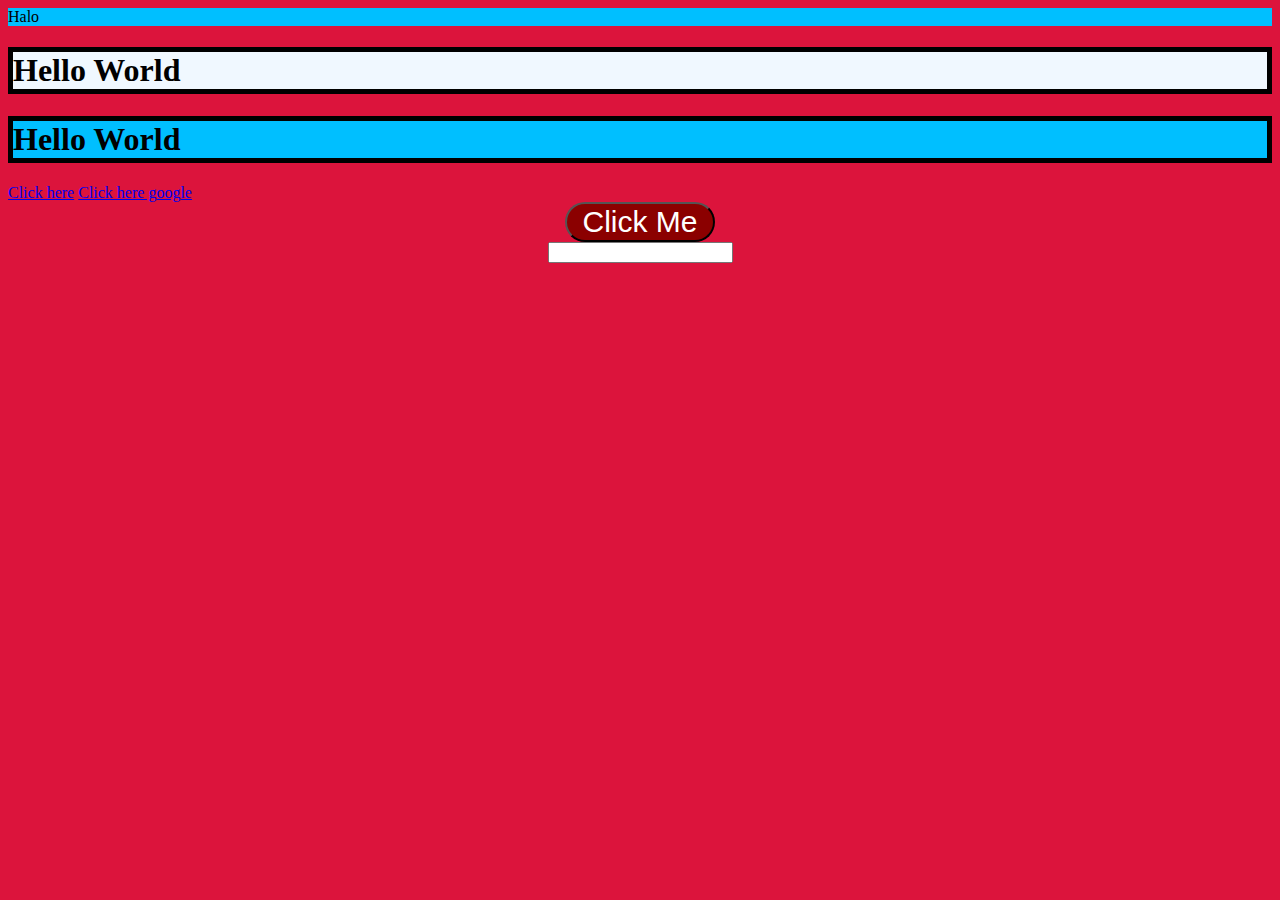
<file: index.html>
<!DOCTYPE html>
<html lang="en">
<head>
    <title>Document</title>
    <!-- internal -->
    <style>
        body {
            background-color: crimson;
        }
        .biru {
            background-color: deepskyblue;
            transition: 250ms;
        }
    </style>
    <!-- eksternal -->
    <link rel="stylesheet" href="style.css">
</head>
<body>
    <!-- inline -->
    <div class="biru">
        Halo
    </div>
    <h1>
        Hello World
    </h1>
    <h1 class="biru">
        Hello World
    </h1>
    <a href="index2.html">Click here</a>
    <a href="https://google.com">Click here google</a>
    <br>
    <center>
        <input type="button" value="Click Me" class="button-custom">
        <br>
        <input type="text" style="margin-top: ;">
    </center>
    <!-- <marquee class="textFlow" behavior="alternate" direction="left" scrollAmount="60"></marquee> -->
</body>
<script>
    // CSS styling
    // internal
    // inline
    // eksternal

    // class

</script>
</html>
</file>
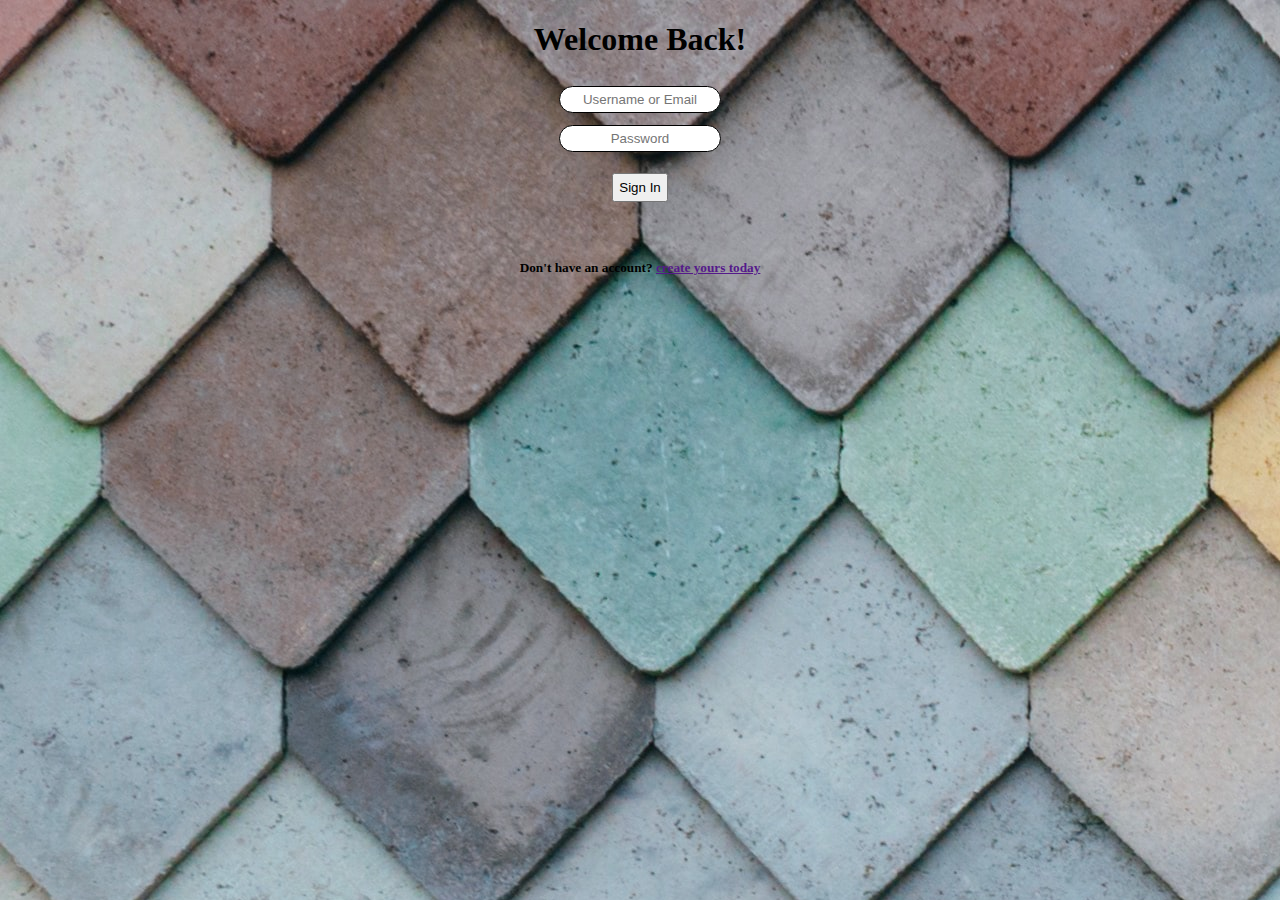
<file: login.html>
<!DOCTYPE html>
<html lang="en">
<head>
    <link rel="stylesheet" href="style-login.css">
    <title>Document</title>
</head>
<body>
    <center>

        <div class="container">
        <h1>Welcome Back!</h1>    
            <input type="text" class="text" placeholder="Username or Email"><br>
            <input type="text" class="text" placeholder="Password"><br>
            <input type="button" class="button" value="Sign In">
        </div>
        <br><br>
        <h5>Don't have an account? <a href="">create yours today</a></h5>
        <div class="footer">    
        
        </div>
    </center>
</body>
</html>
</file>
<file: style.css>
h1 {
    background-color: aliceblue;
    border: 5px solid black;
}

.biru:hover {
    background-color: darkgrey;
    font-size: 60px;
}

.textFlow {
    font-size: 50px;
    color: darkorange;
}

.button-custom {
    width: 150px;
    outline: none !important;
    background-color: darkred;
    color: white;
    font-size: 30px;
    border-radius: 24px;
    transition: 500ms;
}

.button-custom:active {
    width: 500px;
}
</file>
<file: style-login.css>
body {
    background-image: url(img/wallpaper.jpg);
}

h5, h1 {
    color: black;
}
.text {
    border: 1px solid black;
    border-radius: 25px;
    margin: 6px;
    padding: 5px;
    text-align: center;
    width: 150px;
    outline: none;
}

.container {
    width: 800px;
}

input:hover{
    width: 200px;
    border: 1px solid salmon;
    cursor: pointer;
}

.button {
    margin-top: 15px;
    padding: 5px
}
</file>
